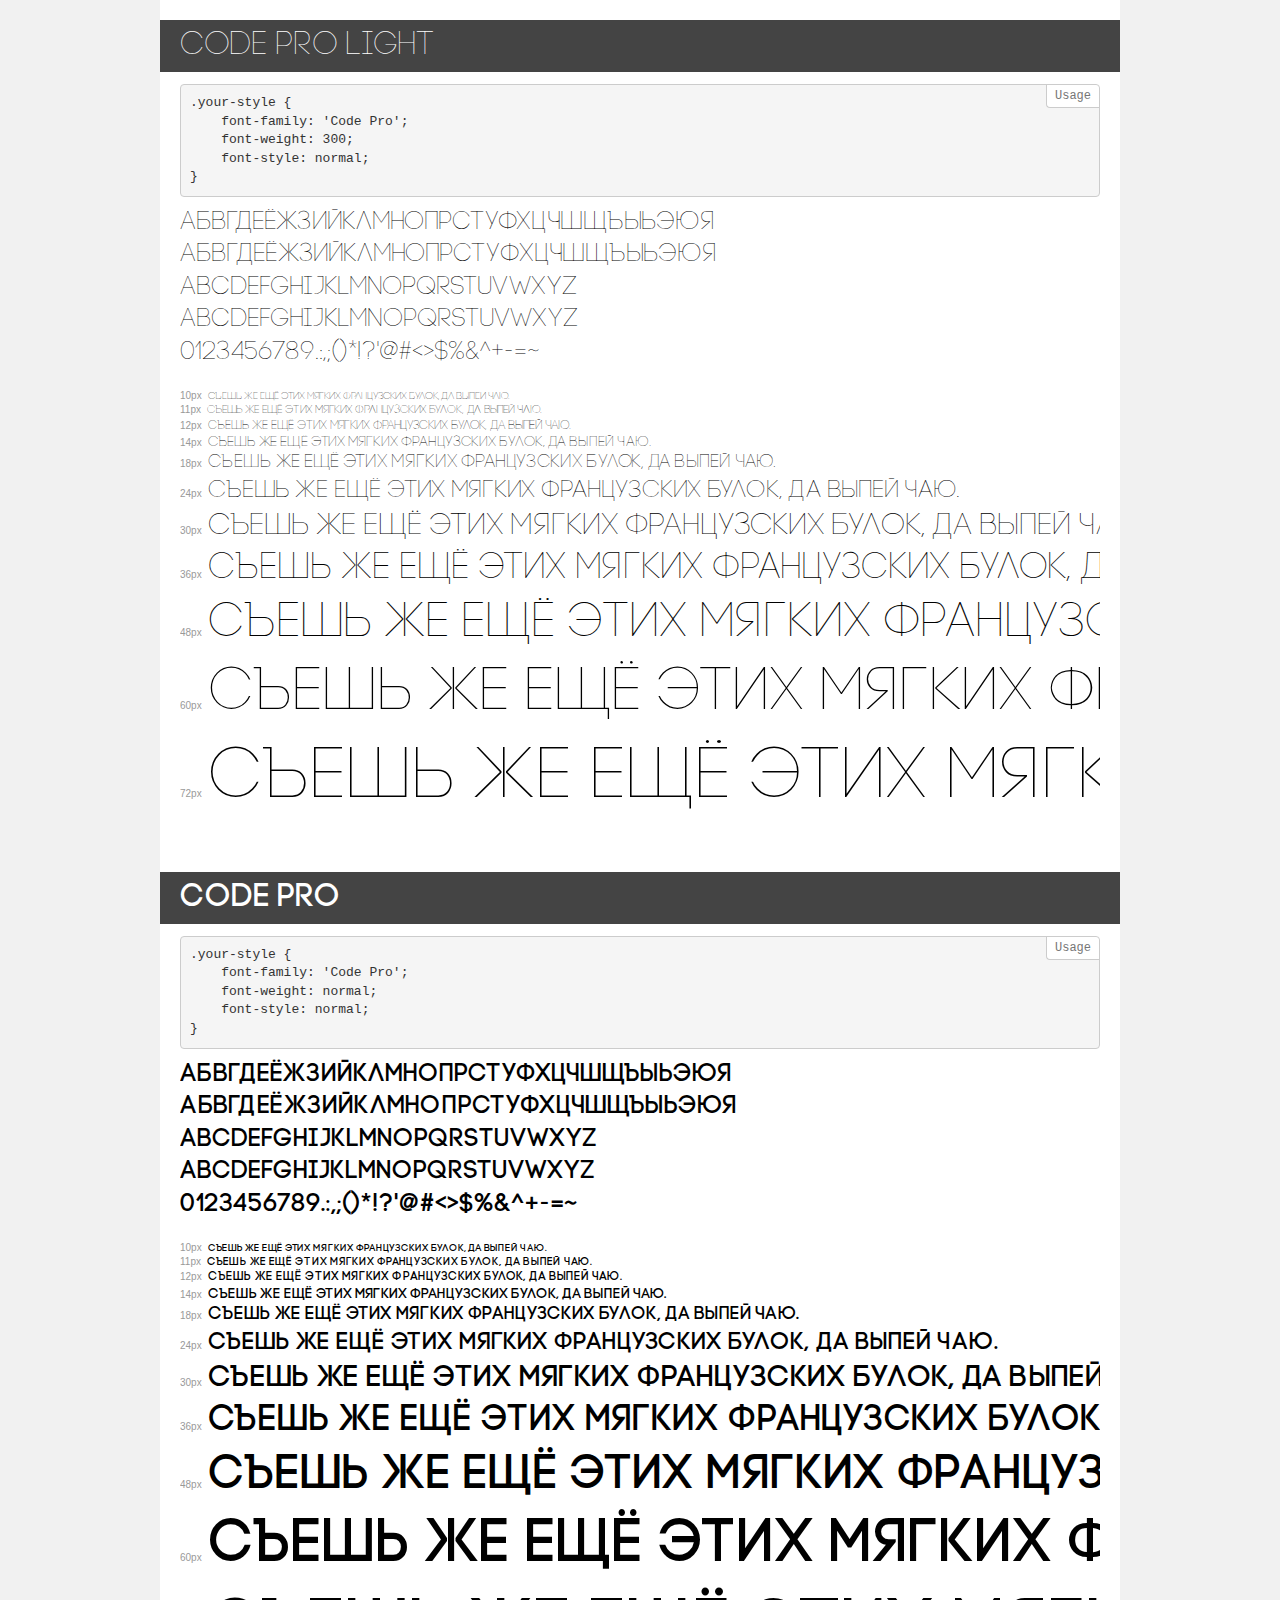
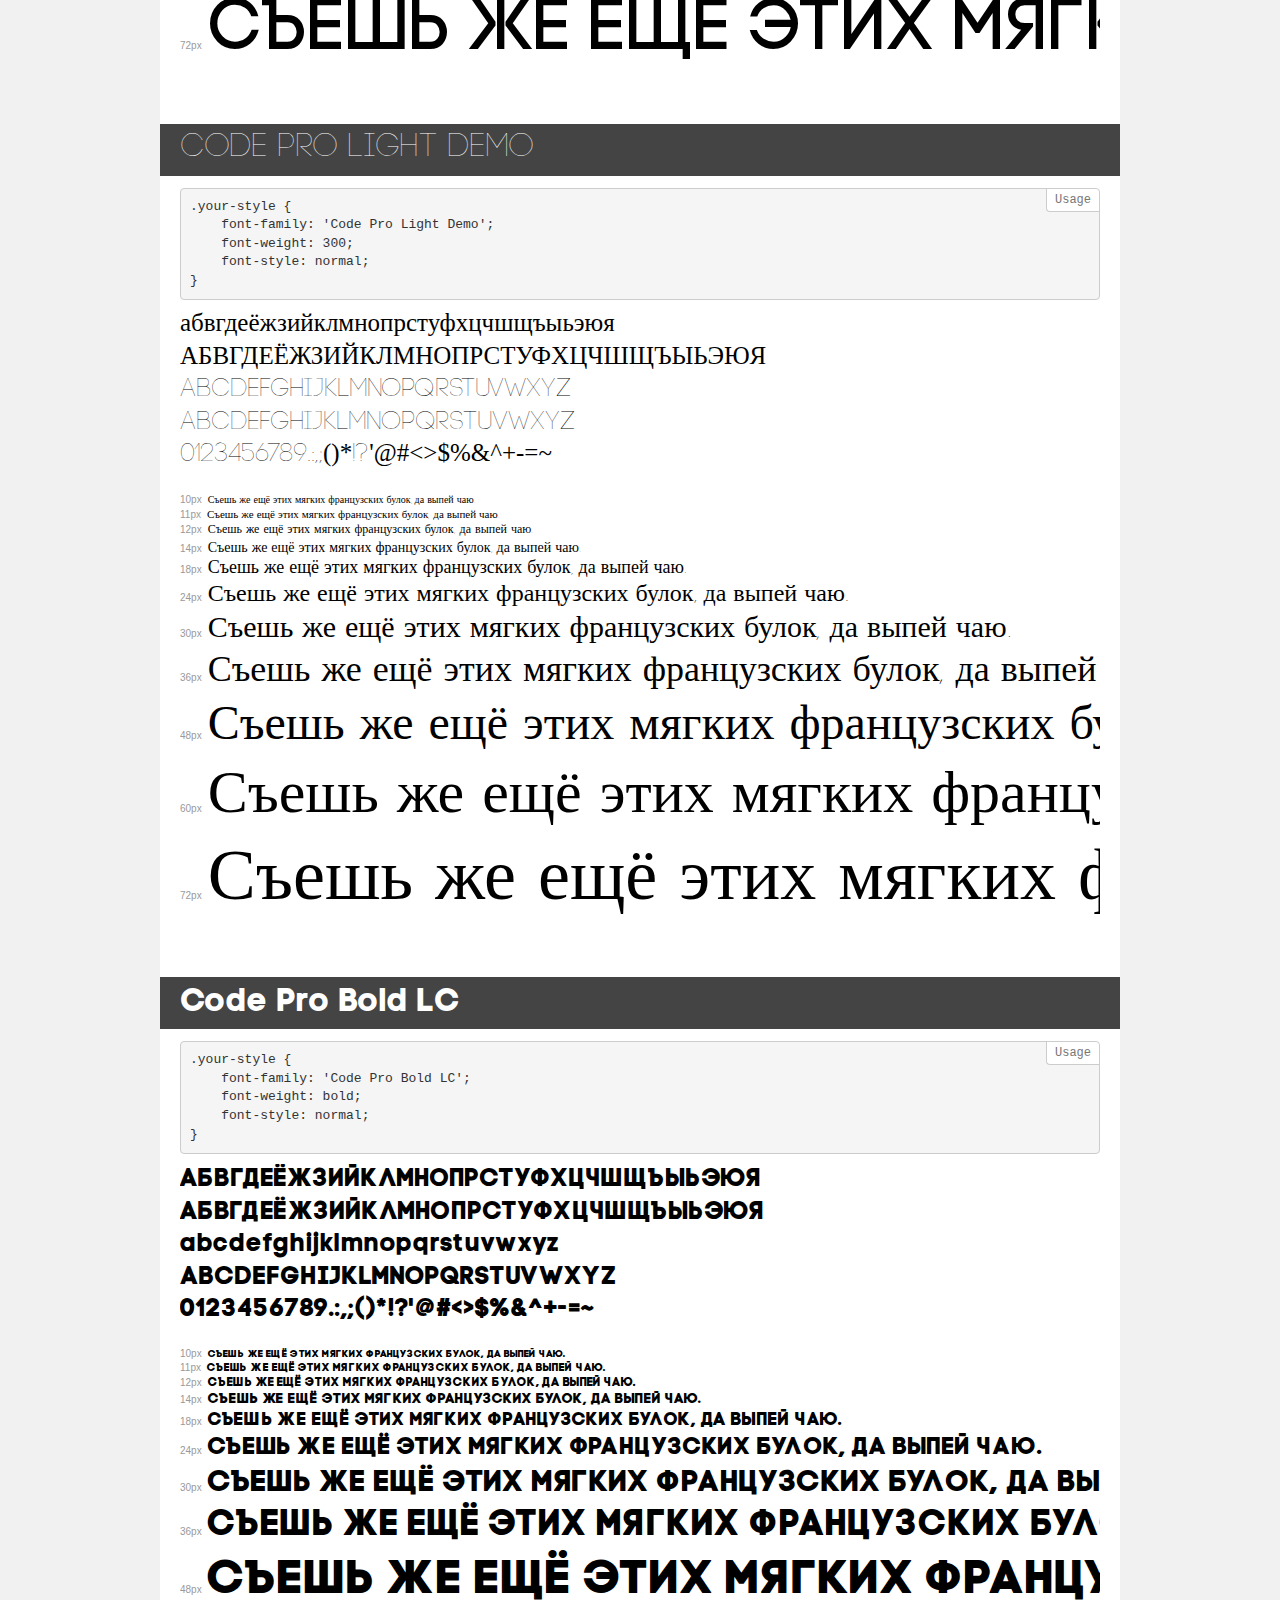
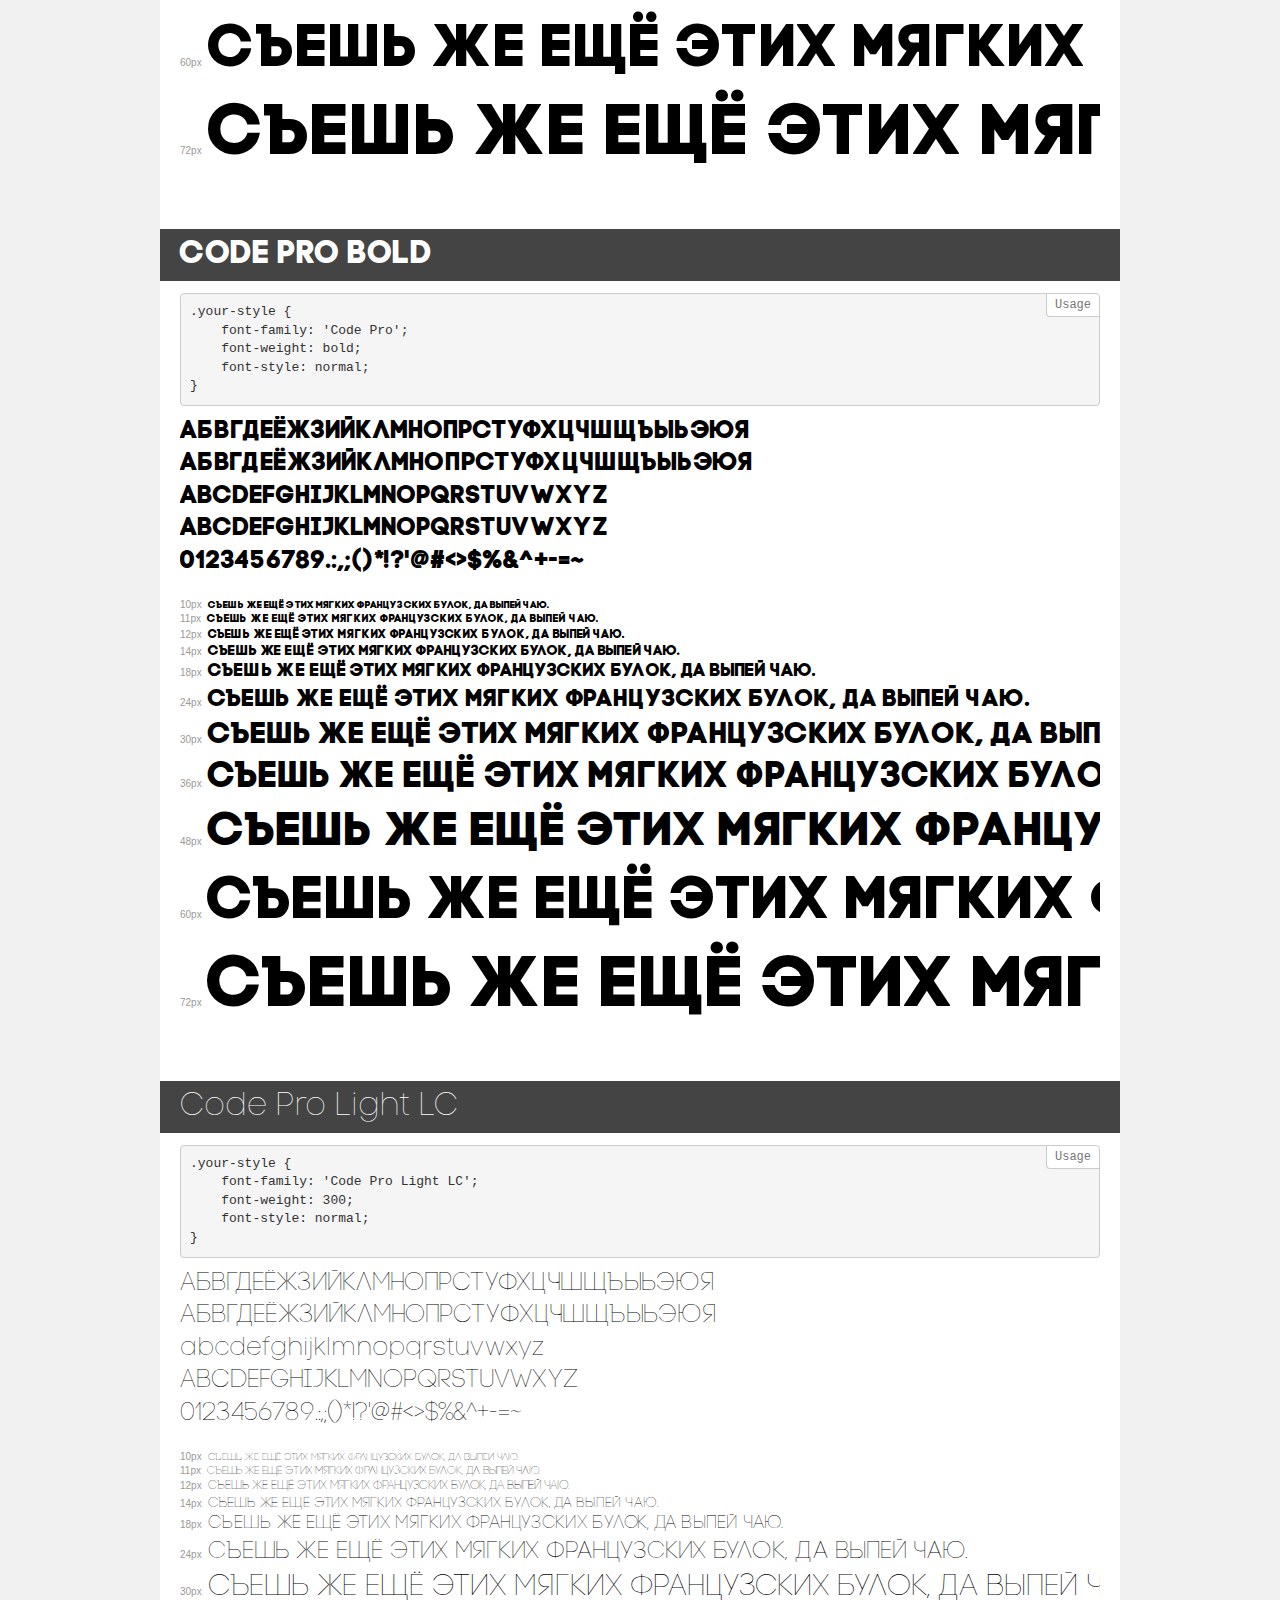
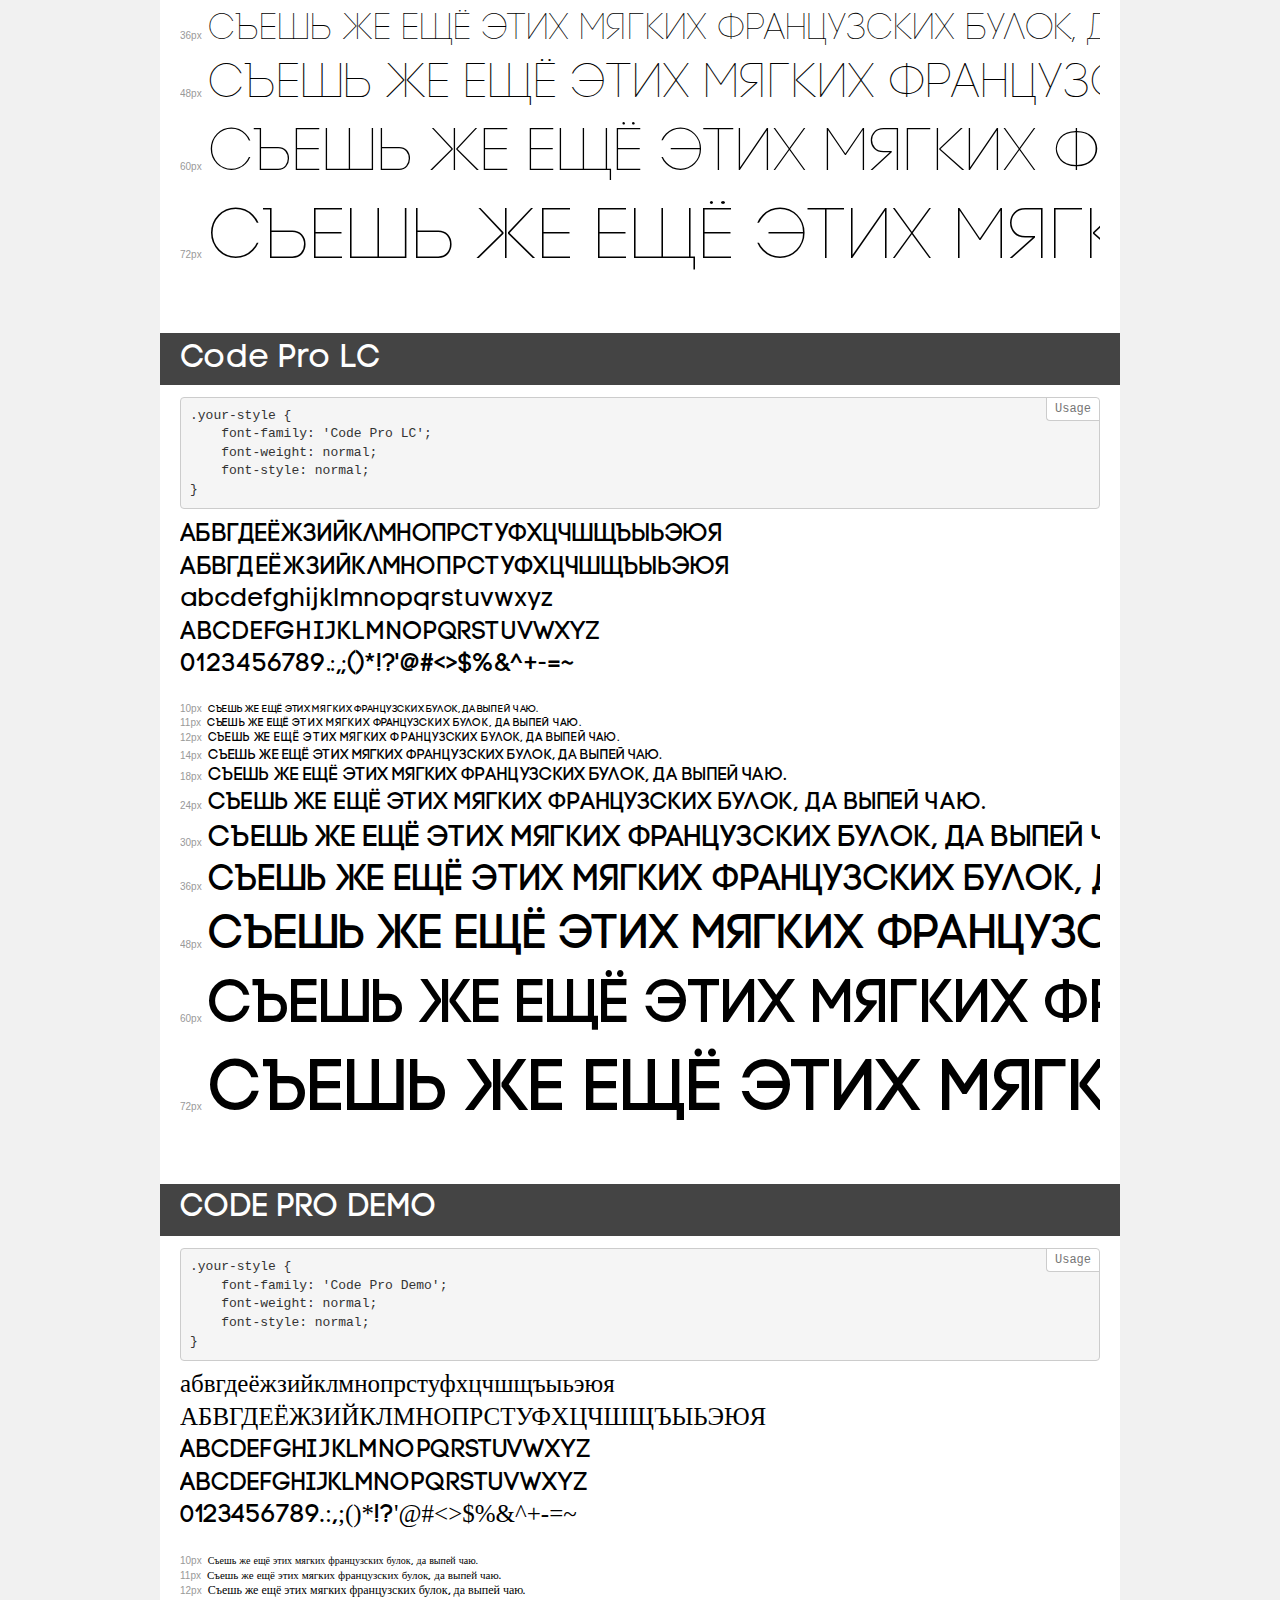
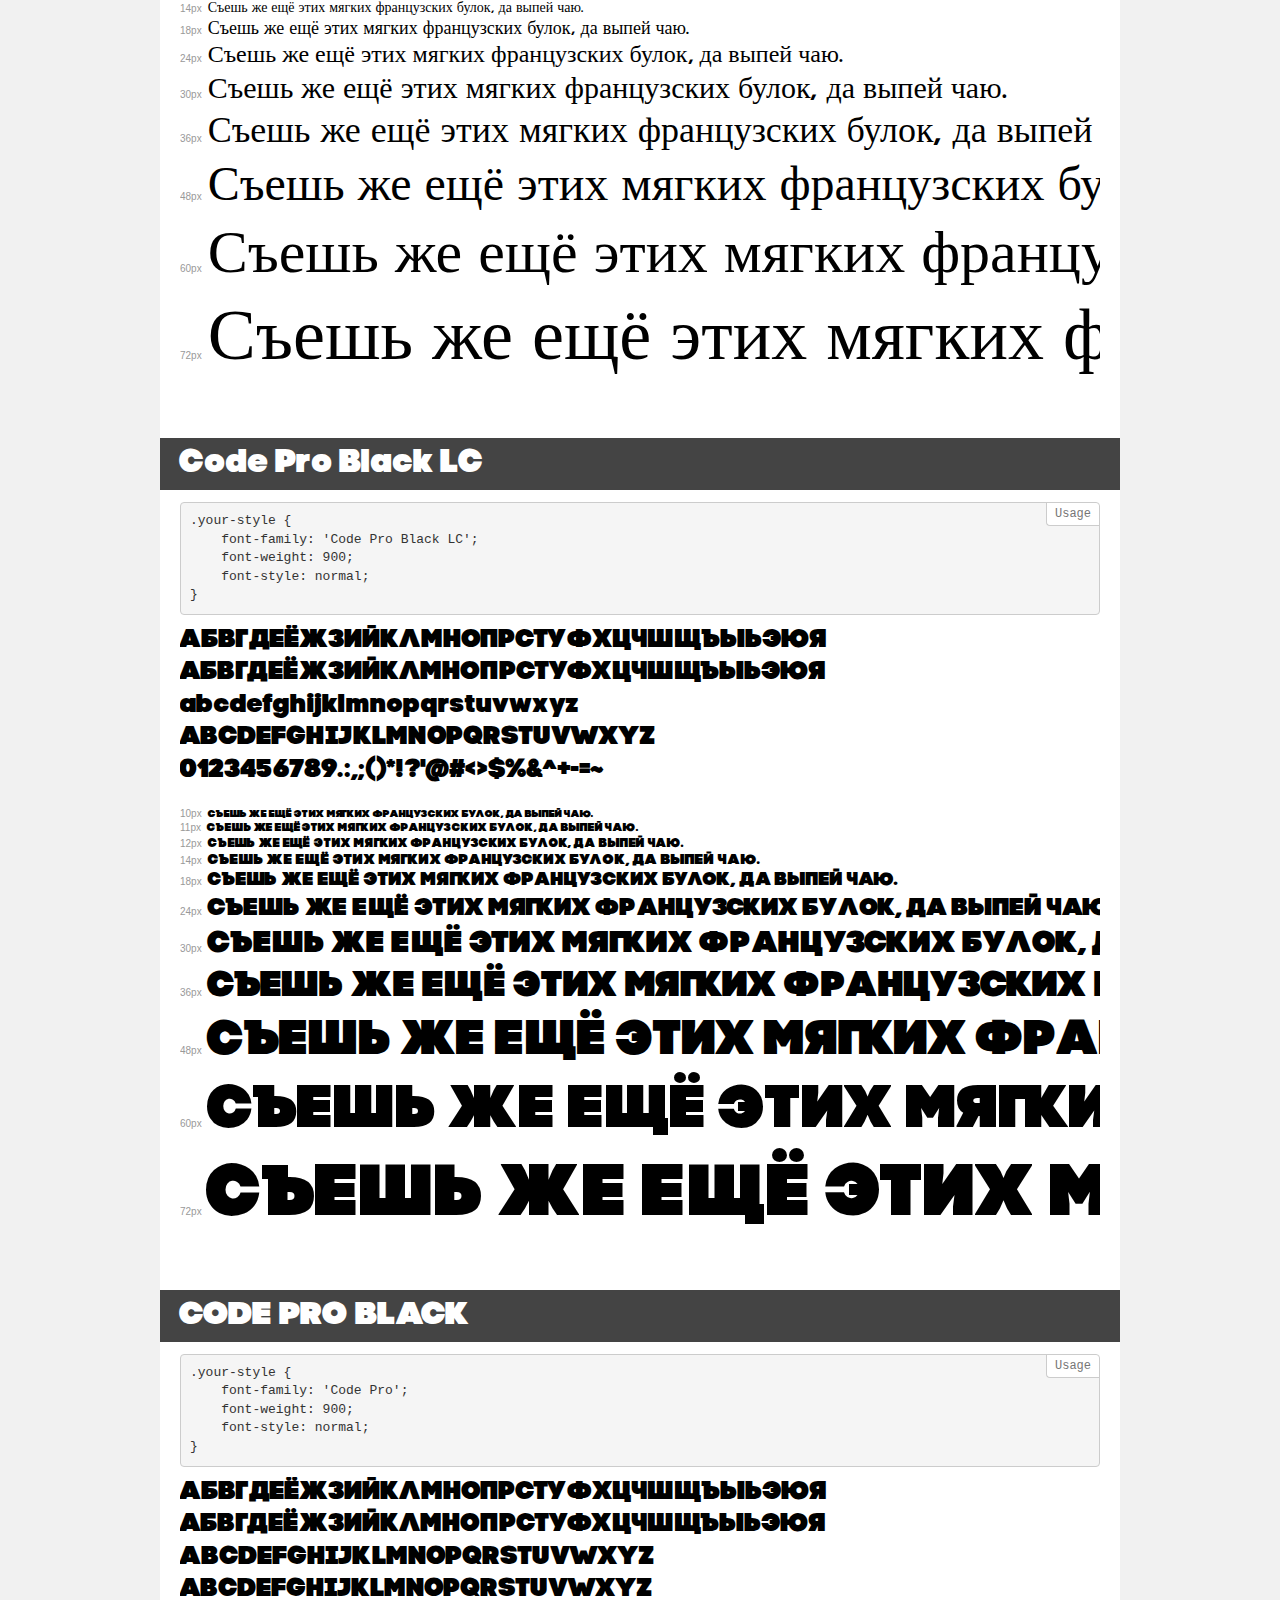
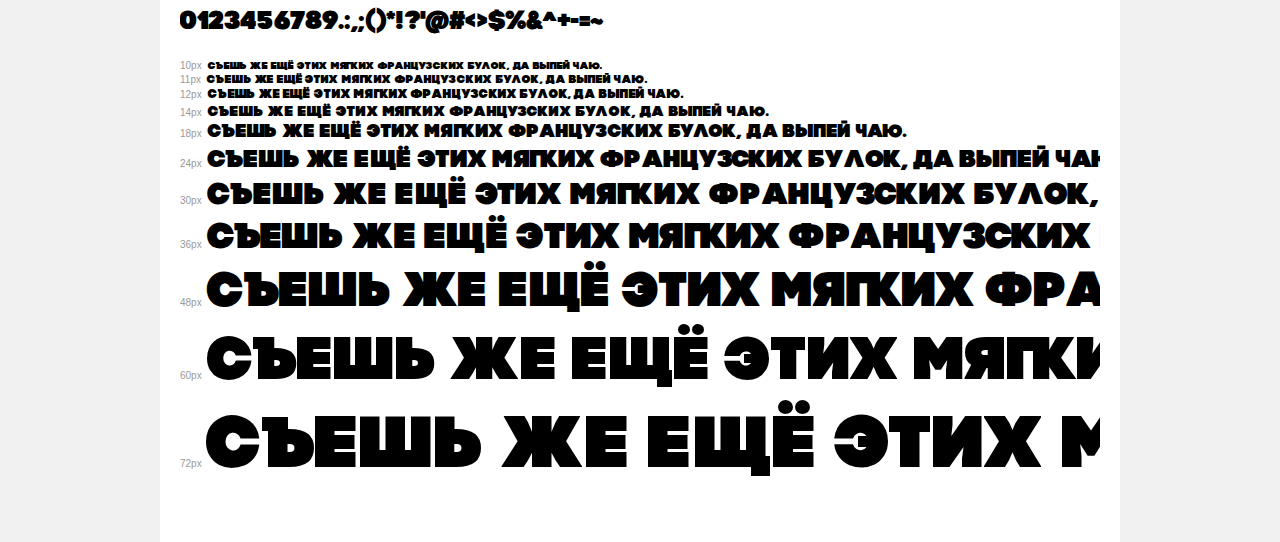
<file: landing/assets/fonts/demo.html>
<!DOCTYPE html>
<html>
<head>
	<meta charset="utf-8">
	<meta http-equiv="X-UA-Compatible" content="IE=edge">
	<meta name="viewport" content="width=device-width, initial-scale=1">
	<meta name="robots" content="noindex, noarchive">
	<title>Transfonter demo</title>
	<link href="stylesheet.css" rel="stylesheet">
	<style>
		/*
		http://meyerweb.com/eric/tools/css/reset/
		v2.0 | 20110126
		License: none (public domain)
		*/
		html, body, div, span, applet, object, iframe,
		h1, h2, h3, h4, h5, h6, p, blockquote, pre,
		a, abbr, acronym, address, big, cite, code,
		del, dfn, em, img, ins, kbd, q, s, samp,
		small, strike, strong, sub, sup, tt, var,
		b, u, i, center,
		dl, dt, dd, ol, ul, li,
		fieldset, form, label, legend,
		table, caption, tbody, tfoot, thead, tr, th, td,
		article, aside, canvas, details, embed,
		figure, figcaption, footer, header, hgroup,
		menu, nav, output, ruby, section, summary,
		time, mark, audio, video {
			margin: 0;
			padding: 0;
			border: 0;
			font-size: 100%;
			font: inherit;
			vertical-align: baseline;
		}
		/* HTML5 display-role reset for older browsers */
		article, aside, details, figcaption, figure,
		footer, header, hgroup, menu, nav, section {
			display: block;
		}
		body {
			line-height: 1;
		}
		ol, ul {
			list-style: none;
		}
		blockquote, q {
			quotes: none;
		}
		blockquote:before, blockquote:after,
		q:before, q:after {
			content: '';
			content: none;
		}
		table {
			border-collapse: collapse;
			border-spacing: 0;
		}
		/* common styles */
		body {
			background: #f1f1f1;
			color: #000;
		}
		.page {
			background: #fff;
			width: 920px;
			margin: 0 auto;
			padding: 20px 20px 0 20px;
			overflow: hidden;
		}
		.font-container {
			overflow-x: auto;
			overflow-y: hidden;
			margin-bottom: 40px;
			line-height: 1.3;
			white-space: nowrap;
			padding-bottom: 5px;
		}
		h1 {
			position: relative;
			background: #444;
			font-size: 32px;
			color: #fff;
			padding: 10px 20px;
			margin: 0 -20px 12px -20px;
		}
		.letters {
			font-size: 25px;
			margin-bottom: 20px;
		}
		.s10:before {
			content: '10px';
		}
		.s11:before {
			content: '11px';
		}
		.s12:before {
			content: '12px';
		}
		.s14:before {
			content: '14px';
		}
		.s18:before {
			content: '18px';
		}
		.s24:before {
			content: '24px';
		}
		.s30:before {
			content: '30px';
		}
		.s36:before {
			content: '36px';
		}
		.s48:before {
			content: '48px';
		}
		.s60:before {
			content: '60px';
		}
		.s72:before {
			content: '72px';
		}
		.s10:before, .s11:before, .s12:before, .s14:before,
		.s18:before, .s24:before, .s30:before, .s36:before,
		.s48:before, .s60:before, .s72:before {
			font-family: Arial, sans-serif;
			font-size: 10px;
			font-weight: normal;
			font-style: normal;
			color: #999;
			padding-right: 6px;
		}
		pre {
			display: block;
			position: relative;
			padding: 9px;
			margin: 0 0 10px;
			font-family: Monaco, Menlo, Consolas, "Courier New", monospace !important;
			font-size: 13px;
			line-height: 1.428571429;
			color: #333;
			font-weight: normal !important;
			font-style: normal !important;
			background-color: #f5f5f5;
			border: 1px solid #ccc;
			overflow-x: auto;
			border-radius: 4px;
		}
		pre:after {
			display: block;
			position: absolute;
			right: 0;
			top: 0;
			content: 'Usage';
			line-height: 1;
			padding: 5px 8px;
			font-size: 12px;
			color: #767676;
			background-color: #fff;
			border: 1px solid #ccc;
			border-right: none;
			border-top: none;
			border-radius: 0 4px 0 4px;
			z-index: 10;
		}
		/* responsive */
		@media (max-width: 959px) {
			.page {
				width: auto;
				margin: 0;
			}
		}
	</style>
</head>
<body>
<div class="page">
	<div class="demo" style="font-family: 'Code Pro'; font-weight: 300; font-style: normal;">
		<h1>Code Pro Light</h1>
		<pre>.your-style {
    font-family: 'Code Pro';
    font-weight: 300;
    font-style: normal;
}</pre>
		<div class="font-container">
			<p class="letters">
				абвгдеёжзийклмнопрстуфхцчшщъыьэюя <br />
				АБВГДЕЁЖЗИЙКЛМНОПРСТУФХЦЧШЩЪЫЬЭЮЯ <br />
				abcdefghijklmnopqrstuvwxyz <br />
				ABCDEFGHIJKLMNOPQRSTUVWXYZ <br />				0123456789.:,;()*!?'@#<>$%&^+-=~
			</p>
			<p class="s10" style="font-size: 10px;">Съешь же ещё этих мягких французских булок, да выпей чаю.</p>
			<p class="s11" style="font-size: 11px;">Съешь же ещё этих мягких французских булок, да выпей чаю.</p>
			<p class="s12" style="font-size: 12px;">Съешь же ещё этих мягких французских булок, да выпей чаю.</p>
			<p class="s14" style="font-size: 14px;">Съешь же ещё этих мягких французских булок, да выпей чаю.</p>
			<p class="s18" style="font-size: 18px;">Съешь же ещё этих мягких французских булок, да выпей чаю.</p>
			<p class="s24" style="font-size: 24px;">Съешь же ещё этих мягких французских булок, да выпей чаю.</p>
			<p class="s30" style="font-size: 30px;">Съешь же ещё этих мягких французских булок, да выпей чаю.</p>
			<p class="s36" style="font-size: 36px;">Съешь же ещё этих мягких французских булок, да выпей чаю.</p>
			<p class="s48" style="font-size: 48px;">Съешь же ещё этих мягких французских булок, да выпей чаю.</p>
			<p class="s60" style="font-size: 60px;">Съешь же ещё этих мягких французских булок, да выпей чаю.</p>
			<p class="s72" style="font-size: 72px;">Съешь же ещё этих мягких французских булок, да выпей чаю.</p>
		</div>
	</div>
	<div class="demo" style="font-family: 'Code Pro'; font-weight: normal; font-style: normal;">
		<h1>Code Pro</h1>
		<pre>.your-style {
    font-family: 'Code Pro';
    font-weight: normal;
    font-style: normal;
}</pre>
		<div class="font-container">
			<p class="letters">
				абвгдеёжзийклмнопрстуфхцчшщъыьэюя <br />
				АБВГДЕЁЖЗИЙКЛМНОПРСТУФХЦЧШЩЪЫЬЭЮЯ <br />
				abcdefghijklmnopqrstuvwxyz <br />
				ABCDEFGHIJKLMNOPQRSTUVWXYZ <br />				0123456789.:,;()*!?'@#<>$%&^+-=~
			</p>
			<p class="s10" style="font-size: 10px;">Съешь же ещё этих мягких французских булок, да выпей чаю.</p>
			<p class="s11" style="font-size: 11px;">Съешь же ещё этих мягких французских булок, да выпей чаю.</p>
			<p class="s12" style="font-size: 12px;">Съешь же ещё этих мягких французских булок, да выпей чаю.</p>
			<p class="s14" style="font-size: 14px;">Съешь же ещё этих мягких французских булок, да выпей чаю.</p>
			<p class="s18" style="font-size: 18px;">Съешь же ещё этих мягких французских булок, да выпей чаю.</p>
			<p class="s24" style="font-size: 24px;">Съешь же ещё этих мягких французских булок, да выпей чаю.</p>
			<p class="s30" style="font-size: 30px;">Съешь же ещё этих мягких французских булок, да выпей чаю.</p>
			<p class="s36" style="font-size: 36px;">Съешь же ещё этих мягких французских булок, да выпей чаю.</p>
			<p class="s48" style="font-size: 48px;">Съешь же ещё этих мягких французских булок, да выпей чаю.</p>
			<p class="s60" style="font-size: 60px;">Съешь же ещё этих мягких французских булок, да выпей чаю.</p>
			<p class="s72" style="font-size: 72px;">Съешь же ещё этих мягких французских булок, да выпей чаю.</p>
		</div>
	</div>
	<div class="demo" style="font-family: 'Code Pro Light Demo'; font-weight: 300; font-style: normal;">
		<h1>Code Pro Light Demo</h1>
		<pre>.your-style {
    font-family: 'Code Pro Light Demo';
    font-weight: 300;
    font-style: normal;
}</pre>
		<div class="font-container">
			<p class="letters">
				абвгдеёжзийклмнопрстуфхцчшщъыьэюя <br />
				АБВГДЕЁЖЗИЙКЛМНОПРСТУФХЦЧШЩЪЫЬЭЮЯ <br />
				abcdefghijklmnopqrstuvwxyz <br />
				ABCDEFGHIJKLMNOPQRSTUVWXYZ <br />				0123456789.:,;()*!?'@#<>$%&^+-=~
			</p>
			<p class="s10" style="font-size: 10px;">Съешь же ещё этих мягких французских булок, да выпей чаю.</p>
			<p class="s11" style="font-size: 11px;">Съешь же ещё этих мягких французских булок, да выпей чаю.</p>
			<p class="s12" style="font-size: 12px;">Съешь же ещё этих мягких французских булок, да выпей чаю.</p>
			<p class="s14" style="font-size: 14px;">Съешь же ещё этих мягких французских булок, да выпей чаю.</p>
			<p class="s18" style="font-size: 18px;">Съешь же ещё этих мягких французских булок, да выпей чаю.</p>
			<p class="s24" style="font-size: 24px;">Съешь же ещё этих мягких французских булок, да выпей чаю.</p>
			<p class="s30" style="font-size: 30px;">Съешь же ещё этих мягких французских булок, да выпей чаю.</p>
			<p class="s36" style="font-size: 36px;">Съешь же ещё этих мягких французских булок, да выпей чаю.</p>
			<p class="s48" style="font-size: 48px;">Съешь же ещё этих мягких французских булок, да выпей чаю.</p>
			<p class="s60" style="font-size: 60px;">Съешь же ещё этих мягких французских булок, да выпей чаю.</p>
			<p class="s72" style="font-size: 72px;">Съешь же ещё этих мягких французских булок, да выпей чаю.</p>
		</div>
	</div>
	<div class="demo" style="font-family: 'Code Pro Bold LC'; font-weight: bold; font-style: normal;">
		<h1>Code Pro Bold LC</h1>
		<pre>.your-style {
    font-family: 'Code Pro Bold LC';
    font-weight: bold;
    font-style: normal;
}</pre>
		<div class="font-container">
			<p class="letters">
				абвгдеёжзийклмнопрстуфхцчшщъыьэюя <br />
				АБВГДЕЁЖЗИЙКЛМНОПРСТУФХЦЧШЩЪЫЬЭЮЯ <br />
				abcdefghijklmnopqrstuvwxyz <br />
				ABCDEFGHIJKLMNOPQRSTUVWXYZ <br />				0123456789.:,;()*!?'@#<>$%&^+-=~
			</p>
			<p class="s10" style="font-size: 10px;">Съешь же ещё этих мягких французских булок, да выпей чаю.</p>
			<p class="s11" style="font-size: 11px;">Съешь же ещё этих мягких французских булок, да выпей чаю.</p>
			<p class="s12" style="font-size: 12px;">Съешь же ещё этих мягких французских булок, да выпей чаю.</p>
			<p class="s14" style="font-size: 14px;">Съешь же ещё этих мягких французских булок, да выпей чаю.</p>
			<p class="s18" style="font-size: 18px;">Съешь же ещё этих мягких французских булок, да выпей чаю.</p>
			<p class="s24" style="font-size: 24px;">Съешь же ещё этих мягких французских булок, да выпей чаю.</p>
			<p class="s30" style="font-size: 30px;">Съешь же ещё этих мягких французских булок, да выпей чаю.</p>
			<p class="s36" style="font-size: 36px;">Съешь же ещё этих мягких французских булок, да выпей чаю.</p>
			<p class="s48" style="font-size: 48px;">Съешь же ещё этих мягких французских булок, да выпей чаю.</p>
			<p class="s60" style="font-size: 60px;">Съешь же ещё этих мягких французских булок, да выпей чаю.</p>
			<p class="s72" style="font-size: 72px;">Съешь же ещё этих мягких французских булок, да выпей чаю.</p>
		</div>
	</div>
	<div class="demo" style="font-family: 'Code Pro'; font-weight: bold; font-style: normal;">
		<h1>Code Pro Bold</h1>
		<pre>.your-style {
    font-family: 'Code Pro';
    font-weight: bold;
    font-style: normal;
}</pre>
		<div class="font-container">
			<p class="letters">
				абвгдеёжзийклмнопрстуфхцчшщъыьэюя <br />
				АБВГДЕЁЖЗИЙКЛМНОПРСТУФХЦЧШЩЪЫЬЭЮЯ <br />
				abcdefghijklmnopqrstuvwxyz <br />
				ABCDEFGHIJKLMNOPQRSTUVWXYZ <br />				0123456789.:,;()*!?'@#<>$%&^+-=~
			</p>
			<p class="s10" style="font-size: 10px;">Съешь же ещё этих мягких французских булок, да выпей чаю.</p>
			<p class="s11" style="font-size: 11px;">Съешь же ещё этих мягких французских булок, да выпей чаю.</p>
			<p class="s12" style="font-size: 12px;">Съешь же ещё этих мягких французских булок, да выпей чаю.</p>
			<p class="s14" style="font-size: 14px;">Съешь же ещё этих мягких французских булок, да выпей чаю.</p>
			<p class="s18" style="font-size: 18px;">Съешь же ещё этих мягких французских булок, да выпей чаю.</p>
			<p class="s24" style="font-size: 24px;">Съешь же ещё этих мягких французских булок, да выпей чаю.</p>
			<p class="s30" style="font-size: 30px;">Съешь же ещё этих мягких французских булок, да выпей чаю.</p>
			<p class="s36" style="font-size: 36px;">Съешь же ещё этих мягких французских булок, да выпей чаю.</p>
			<p class="s48" style="font-size: 48px;">Съешь же ещё этих мягких французских булок, да выпей чаю.</p>
			<p class="s60" style="font-size: 60px;">Съешь же ещё этих мягких французских булок, да выпей чаю.</p>
			<p class="s72" style="font-size: 72px;">Съешь же ещё этих мягких французских булок, да выпей чаю.</p>
		</div>
	</div>
	<div class="demo" style="font-family: 'Code Pro Light LC'; font-weight: 300; font-style: normal;">
		<h1>Code Pro Light LC</h1>
		<pre>.your-style {
    font-family: 'Code Pro Light LC';
    font-weight: 300;
    font-style: normal;
}</pre>
		<div class="font-container">
			<p class="letters">
				абвгдеёжзийклмнопрстуфхцчшщъыьэюя <br />
				АБВГДЕЁЖЗИЙКЛМНОПРСТУФХЦЧШЩЪЫЬЭЮЯ <br />
				abcdefghijklmnopqrstuvwxyz <br />
				ABCDEFGHIJKLMNOPQRSTUVWXYZ <br />				0123456789.:,;()*!?'@#<>$%&^+-=~
			</p>
			<p class="s10" style="font-size: 10px;">Съешь же ещё этих мягких французских булок, да выпей чаю.</p>
			<p class="s11" style="font-size: 11px;">Съешь же ещё этих мягких французских булок, да выпей чаю.</p>
			<p class="s12" style="font-size: 12px;">Съешь же ещё этих мягких французских булок, да выпей чаю.</p>
			<p class="s14" style="font-size: 14px;">Съешь же ещё этих мягких французских булок, да выпей чаю.</p>
			<p class="s18" style="font-size: 18px;">Съешь же ещё этих мягких французских булок, да выпей чаю.</p>
			<p class="s24" style="font-size: 24px;">Съешь же ещё этих мягких французских булок, да выпей чаю.</p>
			<p class="s30" style="font-size: 30px;">Съешь же ещё этих мягких французских булок, да выпей чаю.</p>
			<p class="s36" style="font-size: 36px;">Съешь же ещё этих мягких французских булок, да выпей чаю.</p>
			<p class="s48" style="font-size: 48px;">Съешь же ещё этих мягких французских булок, да выпей чаю.</p>
			<p class="s60" style="font-size: 60px;">Съешь же ещё этих мягких французских булок, да выпей чаю.</p>
			<p class="s72" style="font-size: 72px;">Съешь же ещё этих мягких французских булок, да выпей чаю.</p>
		</div>
	</div>
	<div class="demo" style="font-family: 'Code Pro LC'; font-weight: normal; font-style: normal;">
		<h1>Code Pro LC</h1>
		<pre>.your-style {
    font-family: 'Code Pro LC';
    font-weight: normal;
    font-style: normal;
}</pre>
		<div class="font-container">
			<p class="letters">
				абвгдеёжзийклмнопрстуфхцчшщъыьэюя <br />
				АБВГДЕЁЖЗИЙКЛМНОПРСТУФХЦЧШЩЪЫЬЭЮЯ <br />
				abcdefghijklmnopqrstuvwxyz <br />
				ABCDEFGHIJKLMNOPQRSTUVWXYZ <br />				0123456789.:,;()*!?'@#<>$%&^+-=~
			</p>
			<p class="s10" style="font-size: 10px;">Съешь же ещё этих мягких французских булок, да выпей чаю.</p>
			<p class="s11" style="font-size: 11px;">Съешь же ещё этих мягких французских булок, да выпей чаю.</p>
			<p class="s12" style="font-size: 12px;">Съешь же ещё этих мягких французских булок, да выпей чаю.</p>
			<p class="s14" style="font-size: 14px;">Съешь же ещё этих мягких французских булок, да выпей чаю.</p>
			<p class="s18" style="font-size: 18px;">Съешь же ещё этих мягких французских булок, да выпей чаю.</p>
			<p class="s24" style="font-size: 24px;">Съешь же ещё этих мягких французских булок, да выпей чаю.</p>
			<p class="s30" style="font-size: 30px;">Съешь же ещё этих мягких французских булок, да выпей чаю.</p>
			<p class="s36" style="font-size: 36px;">Съешь же ещё этих мягких французских булок, да выпей чаю.</p>
			<p class="s48" style="font-size: 48px;">Съешь же ещё этих мягких французских булок, да выпей чаю.</p>
			<p class="s60" style="font-size: 60px;">Съешь же ещё этих мягких французских булок, да выпей чаю.</p>
			<p class="s72" style="font-size: 72px;">Съешь же ещё этих мягких французских булок, да выпей чаю.</p>
		</div>
	</div>
	<div class="demo" style="font-family: 'Code Pro Demo'; font-weight: normal; font-style: normal;">
		<h1>Code Pro Demo</h1>
		<pre>.your-style {
    font-family: 'Code Pro Demo';
    font-weight: normal;
    font-style: normal;
}</pre>
		<div class="font-container">
			<p class="letters">
				абвгдеёжзийклмнопрстуфхцчшщъыьэюя <br />
				АБВГДЕЁЖЗИЙКЛМНОПРСТУФХЦЧШЩЪЫЬЭЮЯ <br />
				abcdefghijklmnopqrstuvwxyz <br />
				ABCDEFGHIJKLMNOPQRSTUVWXYZ <br />				0123456789.:,;()*!?'@#<>$%&^+-=~
			</p>
			<p class="s10" style="font-size: 10px;">Съешь же ещё этих мягких французских булок, да выпей чаю.</p>
			<p class="s11" style="font-size: 11px;">Съешь же ещё этих мягких французских булок, да выпей чаю.</p>
			<p class="s12" style="font-size: 12px;">Съешь же ещё этих мягких французских булок, да выпей чаю.</p>
			<p class="s14" style="font-size: 14px;">Съешь же ещё этих мягких французских булок, да выпей чаю.</p>
			<p class="s18" style="font-size: 18px;">Съешь же ещё этих мягких французских булок, да выпей чаю.</p>
			<p class="s24" style="font-size: 24px;">Съешь же ещё этих мягких французских булок, да выпей чаю.</p>
			<p class="s30" style="font-size: 30px;">Съешь же ещё этих мягких французских булок, да выпей чаю.</p>
			<p class="s36" style="font-size: 36px;">Съешь же ещё этих мягких французских булок, да выпей чаю.</p>
			<p class="s48" style="font-size: 48px;">Съешь же ещё этих мягких французских булок, да выпей чаю.</p>
			<p class="s60" style="font-size: 60px;">Съешь же ещё этих мягких французских булок, да выпей чаю.</p>
			<p class="s72" style="font-size: 72px;">Съешь же ещё этих мягких французских булок, да выпей чаю.</p>
		</div>
	</div>
	<div class="demo" style="font-family: 'Code Pro Black LC'; font-weight: 900; font-style: normal;">
		<h1>Code Pro Black LC</h1>
		<pre>.your-style {
    font-family: 'Code Pro Black LC';
    font-weight: 900;
    font-style: normal;
}</pre>
		<div class="font-container">
			<p class="letters">
				абвгдеёжзийклмнопрстуфхцчшщъыьэюя <br />
				АБВГДЕЁЖЗИЙКЛМНОПРСТУФХЦЧШЩЪЫЬЭЮЯ <br />
				abcdefghijklmnopqrstuvwxyz <br />
				ABCDEFGHIJKLMNOPQRSTUVWXYZ <br />				0123456789.:,;()*!?'@#<>$%&^+-=~
			</p>
			<p class="s10" style="font-size: 10px;">Съешь же ещё этих мягких французских булок, да выпей чаю.</p>
			<p class="s11" style="font-size: 11px;">Съешь же ещё этих мягких французских булок, да выпей чаю.</p>
			<p class="s12" style="font-size: 12px;">Съешь же ещё этих мягких французских булок, да выпей чаю.</p>
			<p class="s14" style="font-size: 14px;">Съешь же ещё этих мягких французских булок, да выпей чаю.</p>
			<p class="s18" style="font-size: 18px;">Съешь же ещё этих мягких французских булок, да выпей чаю.</p>
			<p class="s24" style="font-size: 24px;">Съешь же ещё этих мягких французских булок, да выпей чаю.</p>
			<p class="s30" style="font-size: 30px;">Съешь же ещё этих мягких французских булок, да выпей чаю.</p>
			<p class="s36" style="font-size: 36px;">Съешь же ещё этих мягких французских булок, да выпей чаю.</p>
			<p class="s48" style="font-size: 48px;">Съешь же ещё этих мягких французских булок, да выпей чаю.</p>
			<p class="s60" style="font-size: 60px;">Съешь же ещё этих мягких французских булок, да выпей чаю.</p>
			<p class="s72" style="font-size: 72px;">Съешь же ещё этих мягких французских булок, да выпей чаю.</p>
		</div>
	</div>
	<div class="demo" style="font-family: 'Code Pro'; font-weight: 900; font-style: normal;">
		<h1>Code Pro Black</h1>
		<pre>.your-style {
    font-family: 'Code Pro';
    font-weight: 900;
    font-style: normal;
}</pre>
		<div class="font-container">
			<p class="letters">
				абвгдеёжзийклмнопрстуфхцчшщъыьэюя <br />
				АБВГДЕЁЖЗИЙКЛМНОПРСТУФХЦЧШЩЪЫЬЭЮЯ <br />
				abcdefghijklmnopqrstuvwxyz <br />
				ABCDEFGHIJKLMNOPQRSTUVWXYZ <br />				0123456789.:,;()*!?'@#<>$%&^+-=~
			</p>
			<p class="s10" style="font-size: 10px;">Съешь же ещё этих мягких французских булок, да выпей чаю.</p>
			<p class="s11" style="font-size: 11px;">Съешь же ещё этих мягких французских булок, да выпей чаю.</p>
			<p class="s12" style="font-size: 12px;">Съешь же ещё этих мягких французских булок, да выпей чаю.</p>
			<p class="s14" style="font-size: 14px;">Съешь же ещё этих мягких французских булок, да выпей чаю.</p>
			<p class="s18" style="font-size: 18px;">Съешь же ещё этих мягких французских булок, да выпей чаю.</p>
			<p class="s24" style="font-size: 24px;">Съешь же ещё этих мягких французских булок, да выпей чаю.</p>
			<p class="s30" style="font-size: 30px;">Съешь же ещё этих мягких французских булок, да выпей чаю.</p>
			<p class="s36" style="font-size: 36px;">Съешь же ещё этих мягких французских булок, да выпей чаю.</p>
			<p class="s48" style="font-size: 48px;">Съешь же ещё этих мягких французских булок, да выпей чаю.</p>
			<p class="s60" style="font-size: 60px;">Съешь же ещё этих мягких французских булок, да выпей чаю.</p>
			<p class="s72" style="font-size: 72px;">Съешь же ещё этих мягких французских булок, да выпей чаю.</p>
		</div>
	</div>
</div>
</body>
</html>
</file>
<file: landing/assets/fonts/stylesheet.css>
/* This stylesheet generated by Transfonter (https://transfonter.org) on June 26, 2017 11:25 AM */

@font-face {
	font-family: 'Code Pro';
	src: url('Code-Pro-Light.eot');
	src: local('Code Pro Light'), local('Code-Pro-Light'),
		url('Code-Pro-Light.eot?#iefix') format('embedded-opentype'),
		url('Code-Pro-Light.woff') format('woff'),
		url('Code-Pro-Light.ttf') format('truetype');
	font-weight: 300;
	font-style: normal;
}

@font-face {
	font-family: 'Code Pro';
	src: url('Code-Pro.eot');
	src: local('Code Pro'), local('Code-Pro'),
		url('Code-Pro.eot?#iefix') format('embedded-opentype'),
		url('Code-Pro.woff') format('woff'),
		url('Code-Pro.ttf') format('truetype');
	font-weight: normal;
	font-style: normal;
}

@font-face {
	font-family: 'Code Pro Light Demo';
	src: url('Code-Pro-Light-Demo.eot');
	src: local('Code Pro Light Demo'), local('Code-Pro-Light-Demo'),
		url('Code-Pro-Light-Demo.eot?#iefix') format('embedded-opentype'),
		url('Code-Pro-Light-Demo.woff') format('woff'),
		url('Code-Pro-Light-Demo.ttf') format('truetype');
	font-weight: 300;
	font-style: normal;
}

@font-face {
	font-family: 'Code Pro Bold LC';
	src: url('Code-Pro-Bold-LC.eot');
	src: local('Code Pro Bold LC'), local('Code-Pro-Bold-LC'),
		url('Code-Pro-Bold-LC.eot?#iefix') format('embedded-opentype'),
		url('Code-Pro-Bold-LC.woff') format('woff'),
		url('Code-Pro-Bold-LC.ttf') format('truetype');
	font-weight: bold;
	font-style: normal;
}

@font-face {
	font-family: 'Code Pro';
	src: url('Code-Pro-Bold.eot');
	src: local('Code Pro Bold'), local('Code-Pro-Bold'),
		url('Code-Pro-Bold.eot?#iefix') format('embedded-opentype'),
		url('Code-Pro-Bold.woff') format('woff'),
		url('Code-Pro-Bold.ttf') format('truetype');
	font-weight: bold;
	font-style: normal;
}

@font-face {
	font-family: 'Code Pro Light LC';
	src: url('Code-Pro-Light-LC.eot');
	src: local('Code Pro Light LC'), local('Code-Pro-Light-LC'),
		url('Code-Pro-Light-LC.eot?#iefix') format('embedded-opentype'),
		url('Code-Pro-Light-LC.woff') format('woff'),
		url('Code-Pro-Light-LC.ttf') format('truetype');
	font-weight: 300;
	font-style: normal;
}

@font-face {
	font-family: 'Code Pro LC';
	src: url('Code-Pro-LC.eot');
	src: local('Code Pro LC'), local('Code-Pro-LC'),
		url('Code-Pro-LC.eot?#iefix') format('embedded-opentype'),
		url('Code-Pro-LC.woff') format('woff'),
		url('Code-Pro-LC.ttf') format('truetype');
	font-weight: normal;
	font-style: normal;
}

@font-face {
	font-family: 'Code Pro Demo';
	src: url('Code-Pro-Demo.eot');
	src: local('Code Pro Demo'), local('Code-Pro-Demo'),
		url('Code-Pro-Demo.eot?#iefix') format('embedded-opentype'),
		url('Code-Pro-Demo.woff') format('woff'),
		url('Code-Pro-Demo.ttf') format('truetype');
	font-weight: normal;
	font-style: normal;
}

@font-face {
	font-family: 'Code Pro Black LC';
	src: url('Code-Pro-Black-LC.eot');
	src: local('Code Pro Black LC'), local('Code-Pro-Black-LC'),
		url('Code-Pro-Black-LC.eot?#iefix') format('embedded-opentype'),
		url('Code-Pro-Black-LC.woff') format('woff'),
		url('Code-Pro-Black-LC.ttf') format('truetype');
	font-weight: 900;
	font-style: normal;
}

@font-face {
	font-family: 'Code Pro';
	src: url('Code-Pro-Black.eot');
	src: local('Code Pro Black'), local('Code-Pro-Black'),
		url('Code-Pro-Black.eot?#iefix') format('embedded-opentype'),
		url('Code-Pro-Black.woff') format('woff'),
		url('Code-Pro-Black.ttf') format('truetype');
	font-weight: 900;
	font-style: normal;
}
</file>
